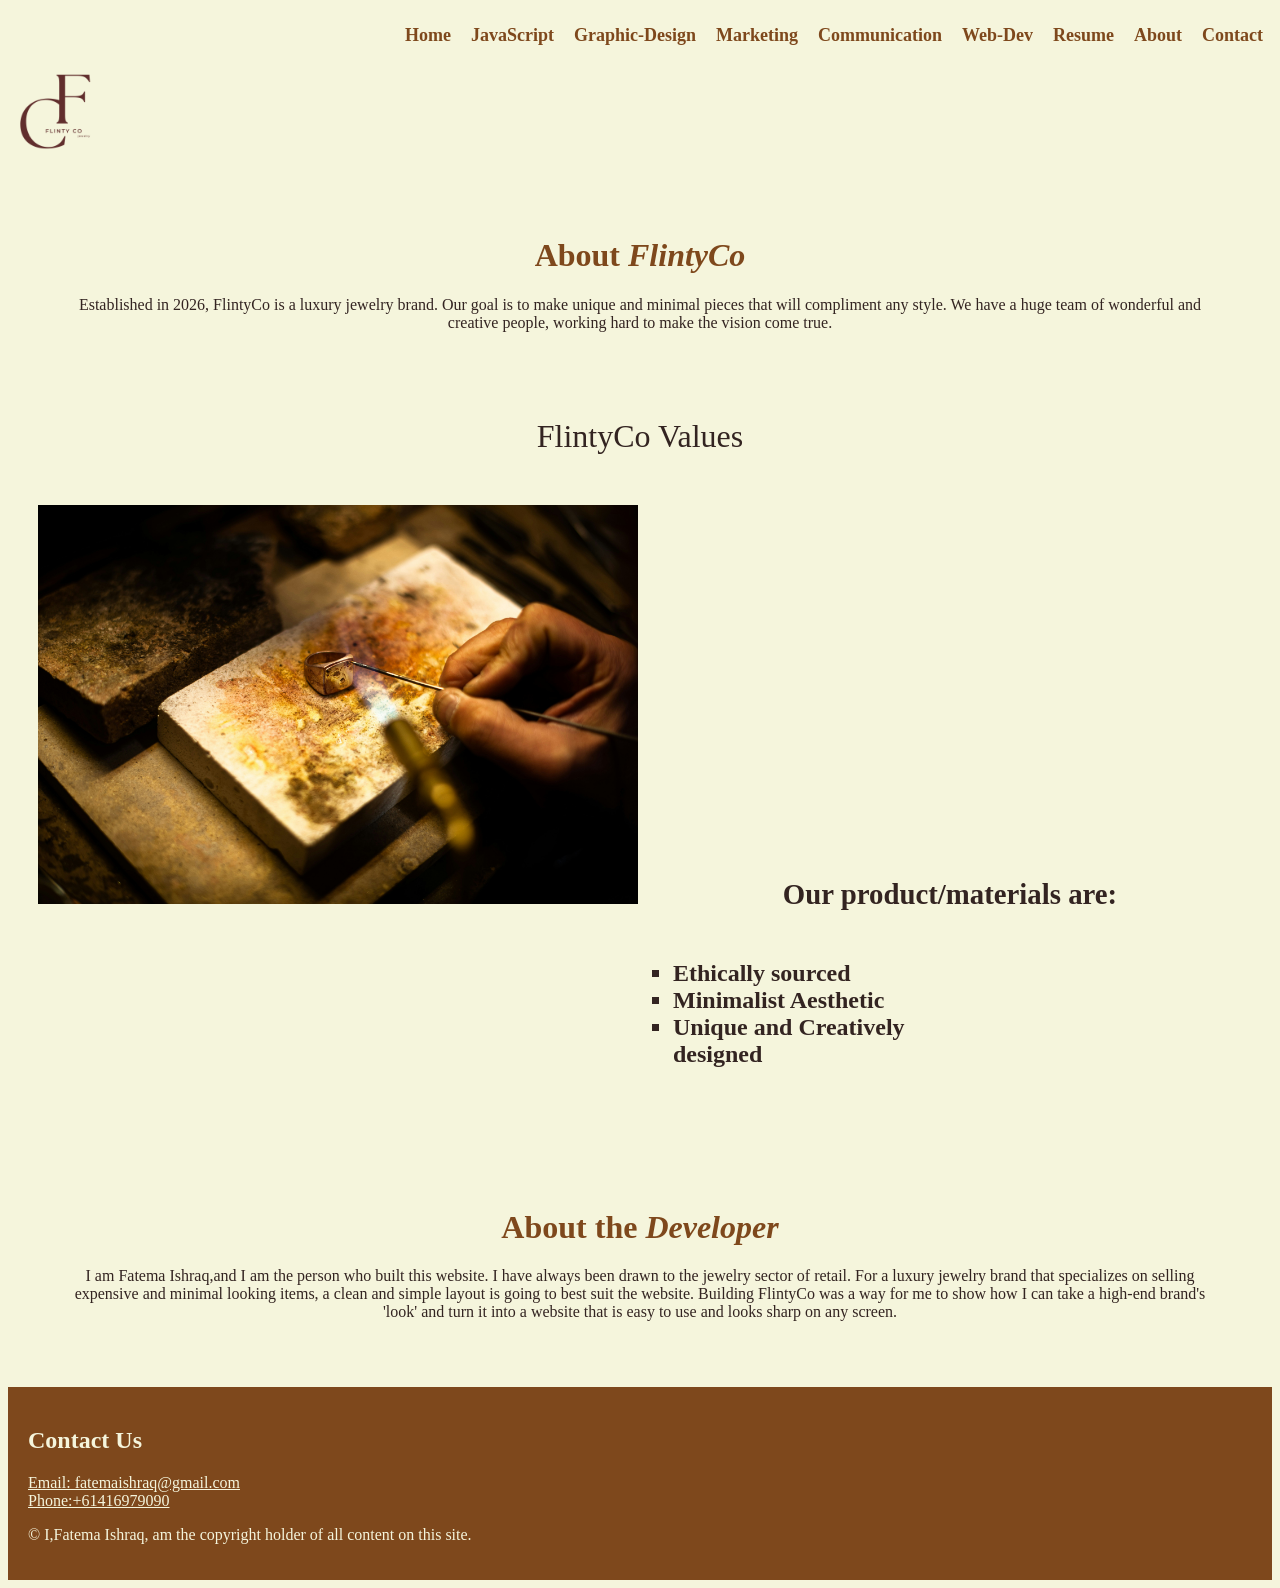
<file: fishraq_A4_about.html>
<!DOCTYPE html>
<html lang="en">
<head>
    <meta charset="UTF-8">
    <title>FlintyCo-About</title>
<!--This is the about page of the website. This page is about the website and developer(me). Name: Fatema Ishraq. Date: 14/05/2026-->
    <link rel="stylesheet" href="CSS/portfolio.css">
    <link rel="icon" href="Images/logo.png"><!--display logo with the title-->

</head>
<body>
    <header>
        <div class="navbar">
            <nav>
                <ul class="navlist">
                    <li><a href="#contact">Contact</a></li><!--navigates to the contact section in the footer(internal link)-->
                    <li><a href="fishraq_A4_about.html">About</a></li><!--navigates to the about page(external link)-->
                    <li><a href="fishraq_A4_resume.html">Resume</a></li><!--navigates to the resume page(external link)-->
                    <li><a href="fishraq_A4_web_skills.html">Web-Dev</a></li>
                    <li><a href="skill_communication.html">Communication</a></li>
                    <li><a href="skill_marketing.html">Marketing</a></li>
                    <li><a href="skill_design.html">Graphic-Design</a></li>
                    <li><a href="javascriptpage.html">JavaScript</a></li>
                    <li><a href="index.html">Home</a></li><!--navigates to homepage(same page)-->
                </ul>
            </nav>
        </div><br><br><br>
        <a href="index.html" class="logo">
            <img src="Images/logo.png" alt="Company logo" width="100"><!--to add the logo on the page-->
        </a>
    </header>
    <main>
        <div class="about_p">
            <h1> About <i>FlintyCo</i></h1>
            <p>Established in 2026, FlintyCo is a luxury jewelry brand. Our goal is to make unique and minimal pieces that will compliment any style. We have a huge team of wonderful and creative people, working hard to make the vision come true. </p>
        </div>
        <div class="table"><!--Used div as table to display picture and text side by side-->
            <div class="caption">FlintyCo Values</div>
            <div class="row">
                <span><img src="Images/lucio-patone-xzGEHoZXcaQ-unsplash.jpg" alt="Jewelry making process" width="600"></span>
                <div class="about_li"><!--ordered and unordered list for the html requirements-->
                    <h2>Our product/materials are:</h2>
                        <ul>
                            <li>Ethically sourced</li>
                            <li>Minimalist Aesthetic</li>
                            <li>Unique and Creatively designed</li>
                        </ul>
                </div>
            </div>
        </div>
        <div class="about_p">
            <h1> About the <i>Developer</i></h1>
            <p>I am Fatema Ishraq,and I am the person who built this website. I have always been drawn to the jewelry sector of retail. For a luxury jewelry brand that specializes on selling expensive and minimal looking items, a clean and simple layout is going to best suit the website. Building FlintyCo was a way for me to show how I can take a high-end brand's 'look' and turn it into a website that is easy to use and looks sharp on any screen.</p>
        </div>
    </main>
    <footer id="contact"><!--id selector, used in nav section to navigate back to the footer-->
        <h2>Contact Us</h2>
        <a href="mailto:fatemaishraq@gmail.com">Email: fatemaishraq@gmail.com</a><br><!--mailto: for email link-->
        <a href="tel:+61416979090">Phone:+61416979090</a><!--tel: for phone link-->
        <p>&copy; I,Fatema Ishraq, am the copyright holder of all content on this site.</p><!--character reference &copy for copyright symbol-->
    </footer>
</body>
</html>
</file>
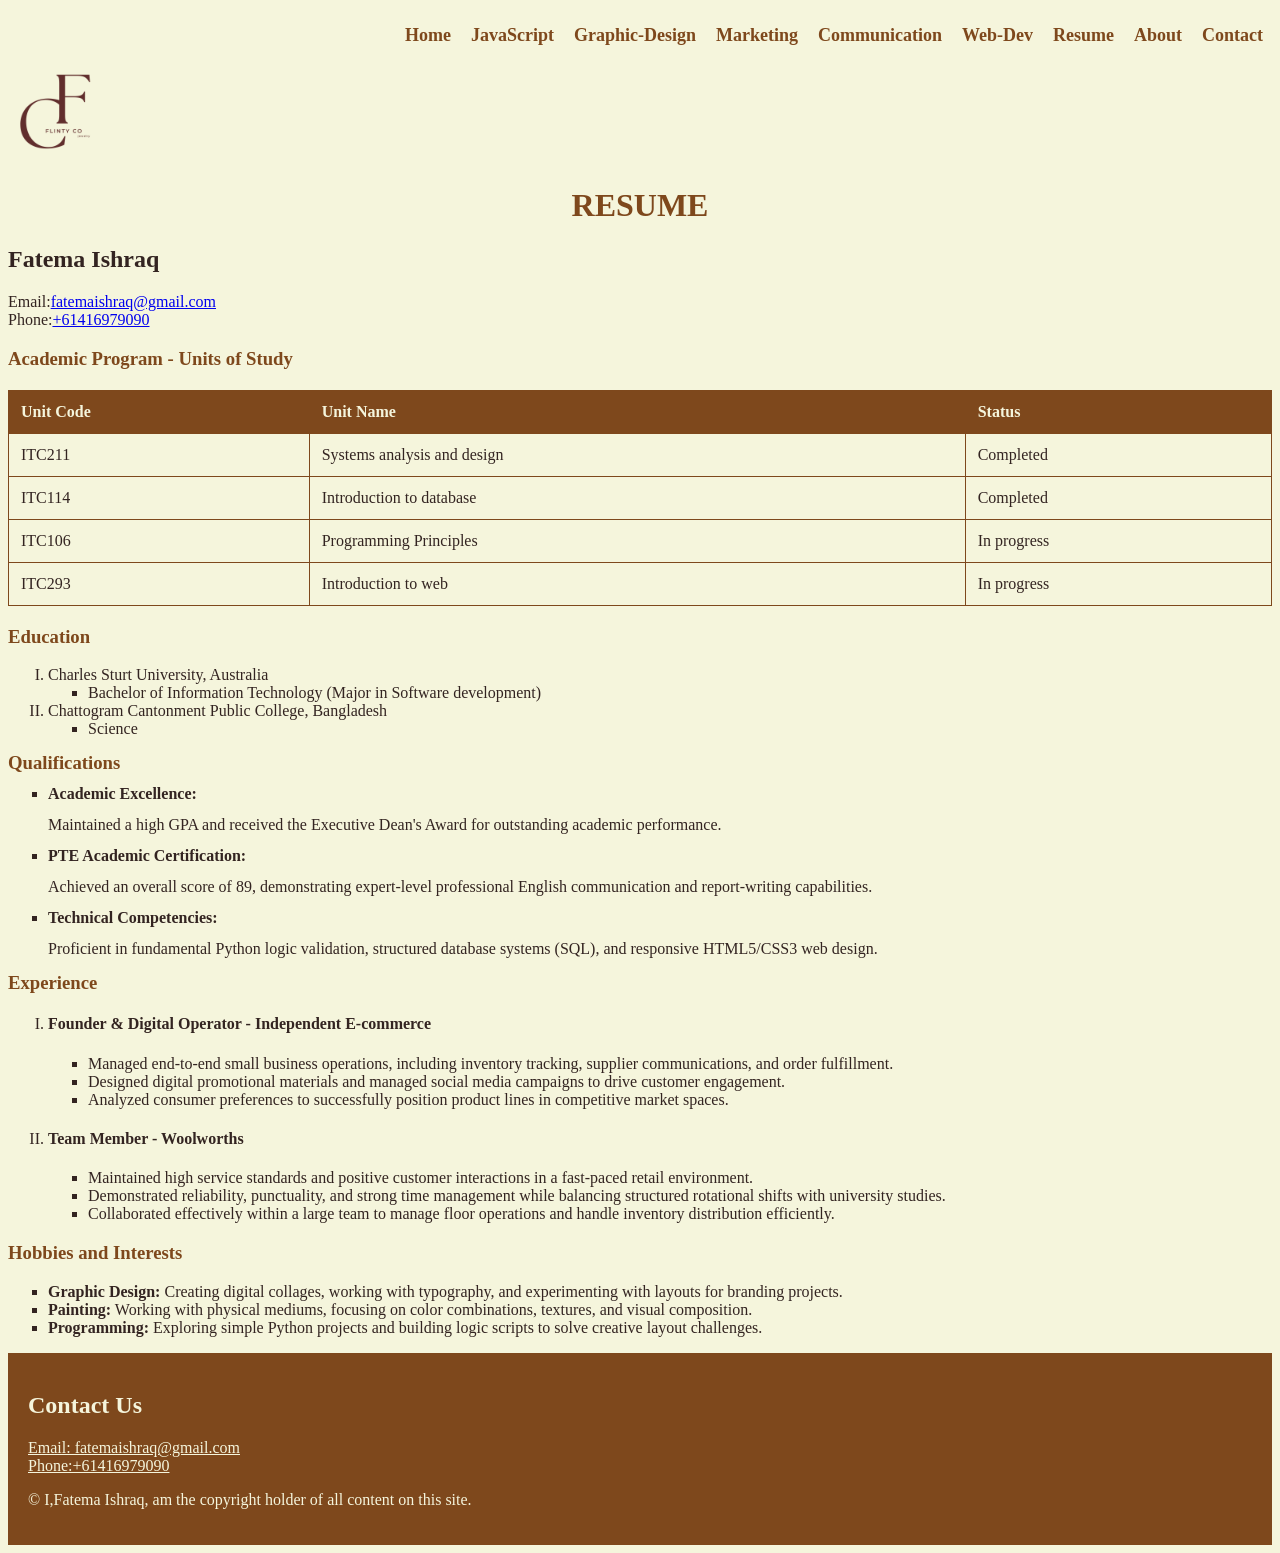
<file: fishraq_A4_resume.html>
<!DOCTYPE html>
<html lang="en">
<head>
    <meta charset="UTF-8">
    <title>FlintyCo-Resume</title>
    <link rel="stylesheet" href="CSS/portfolio.css">
    <link rel="icon" href="Images/logo.png"><!--display logo with the title-->
<!--This is the resume page of the website. This page contains my resume. Name: Fatema Ishraq. Date: 14/05/2026-->
</head>
<body>
    <header>
        <div class="navbar">
            <nav>
                <ul class="navlist">
                    <li><a href="#contact">Contact</a></li><!--navigates to the contact section in the footer(internal link)-->
                    <li><a href="fishraq_A4_about.html">About</a></li><!--navigates to the about page(external link)-->
                    <li><a href="fishraq_A4_resume.html">Resume</a></li><!--navigates to the resume page(external link)-->
                    <li><a href="fishraq_A4_web_skills.html">Web-Dev</a></li>
                    <li><a href="skill_communication.html">Communication</a></li>
                    <li><a href="skill_marketing.html">Marketing</a></li>
                    <li><a href="skill_design.html">Graphic-Design</a></li>
                    <li><a href="javascriptpage.html">JavaScript</a></li>
                    <li><a href="index.html">Home</a></li><!--navigates to homepage(same page)-->
                </ul>
            </nav>
        </div><br><br><br>
        <a href="index.html" class="logo">
            <img src="Images/logo.png" alt="Company logo" width="100"><!--to add the logo on the page-->
        </a>
    </header>
    <main>
        <h1>RESUME</h1>
        <section class="resume_h">
            <h2>Fatema Ishraq</h2> 
            <p>
                Email:<a href="mailto:fatemaishraq@gmail.com">fatemaishraq@gmail.com</a><br>
                Phone:<a href="tel:+61416979090">+61416979090</a>
            </p><!--email and phone link using mailto: and tel:-->
        </section>

        <section>
            <h3>Academic Program - Units of Study</h3>
            <table class="resumetable"><!--resume page containing table of academic unit completed and in progress-->
                <thead>
                    <tr>
                        <th>Unit Code</th>
                        <th>Unit Name</th>
                        <th>Status</th>
                    </tr>
                </thead>
                <tr>
                    <td>ITC211</td>
                    <td>Systems analysis and design</td>
                    <td>Completed</td>
                </tr>
                <tr>
                    <td>ITC114</td>
                    <td>Introduction to database</td>
                    <td>Completed</td>
                </tr>
                <tr>
                    <td>ITC106</td>
                    <td>Programming Principles</td>
                    <td>In progress</td>
                </tr>
                <tr>
                    <td>ITC293</td>
                    <td>Introduction to web</td>
                    <td>In progress</td>
                </tr>
            </table>
        </section>
        <section>
            <h3>Education</h3>
            <ol>
                <li>Charles Sturt University, Australia 
                    <ul>
                        <li>Bachelor of Information Technology (Major in Software development)</li>
                    </ul>
                </li>
                <li>Chattogram Cantonment Public College, Bangladesh
                    <ul>
                        <li>Science</li>
                    </ul>
                </li>   
            </ol>
        </section>
        <!--List of qualifications-->
        <section class="resume_qualifications">
            <h3>Qualifications</h3>
            <ul>
                <li><h4>Academic Excellence:</h4> 
                    <p>Maintained a high GPA and received the Executive Dean's Award for outstanding academic performance.</p>
                </li>
                <li>
                    <h4>PTE Academic Certification:</h4> 
                    <p>Achieved an overall score of 89, demonstrating expert-level professional English communication and report-writing capabilities.</p>
                </li>
                <li>
                    <h4>Technical Competencies:</h4> 
                    <p>Proficient in fundamental Python logic validation, structured database systems (SQL), and responsive HTML5/CSS3 web design.</p>
                </li>
            </ul>
        </section>
        <!--List of experiences-->
        <section class="resume_experience">
            <h3>Experience</h3>
            <ol>
                <li>
                    <h4>Founder & Digital Operator - Independent E-commerce</h4>
                    <ul>
                        <li>Managed end-to-end small business operations, including inventory tracking, supplier communications, and order fulfillment.</li>
                        <li>Designed digital promotional materials and managed social media campaigns to drive customer engagement.</li>
                        <li>Analyzed consumer preferences to successfully position product lines in competitive market spaces.</li>
                    </ul>
                </li>
                <li>
                    <h4>Team Member - Woolworths</h4>
                    <ul>
                        <li>Maintained high service standards and positive customer interactions in a fast-paced retail environment.</li>
                        <li>Demonstrated reliability, punctuality, and strong time management while balancing structured rotational shifts with university studies.</li>
                        <li>Collaborated effectively within a large team to manage floor operations and handle inventory distribution efficiently.</li>
                    </ul>
                </li>
            </ol>
        </section>
        <!--List of hobbies-->
        <section class="resume_hobbies">
            <h3>Hobbies and Interests</h3>
            <ul>
                <li><strong>Graphic Design:</strong> Creating digital collages, working with typography, and experimenting with layouts for branding projects.</li>
                <li><strong>Painting:</strong> Working with physical mediums, focusing on color combinations, textures, and visual composition.</li>
                <li><strong>Programming:</strong> Exploring simple Python projects and building logic scripts to solve creative layout challenges.</li>
            </ul>
        </section>
    </main>
    <footer id="contact"><!--id selector, used in nav section to navigate back to the footer-->
        <h2>Contact Us</h2>
        <a href="mailto:fatemaishraq@gmail.com">Email: fatemaishraq@gmail.com</a><br><!--mailto: for email link-->
        <a href="tel:+61416979090">Phone:+61416979090</a><!--tel: for phone link-->
        <p>&copy; I,Fatema Ishraq, am the copyright holder of all content on this site.</p><!--character reference &copy for copyright symbol-->
    </footer>
</body>
</html>
</file>
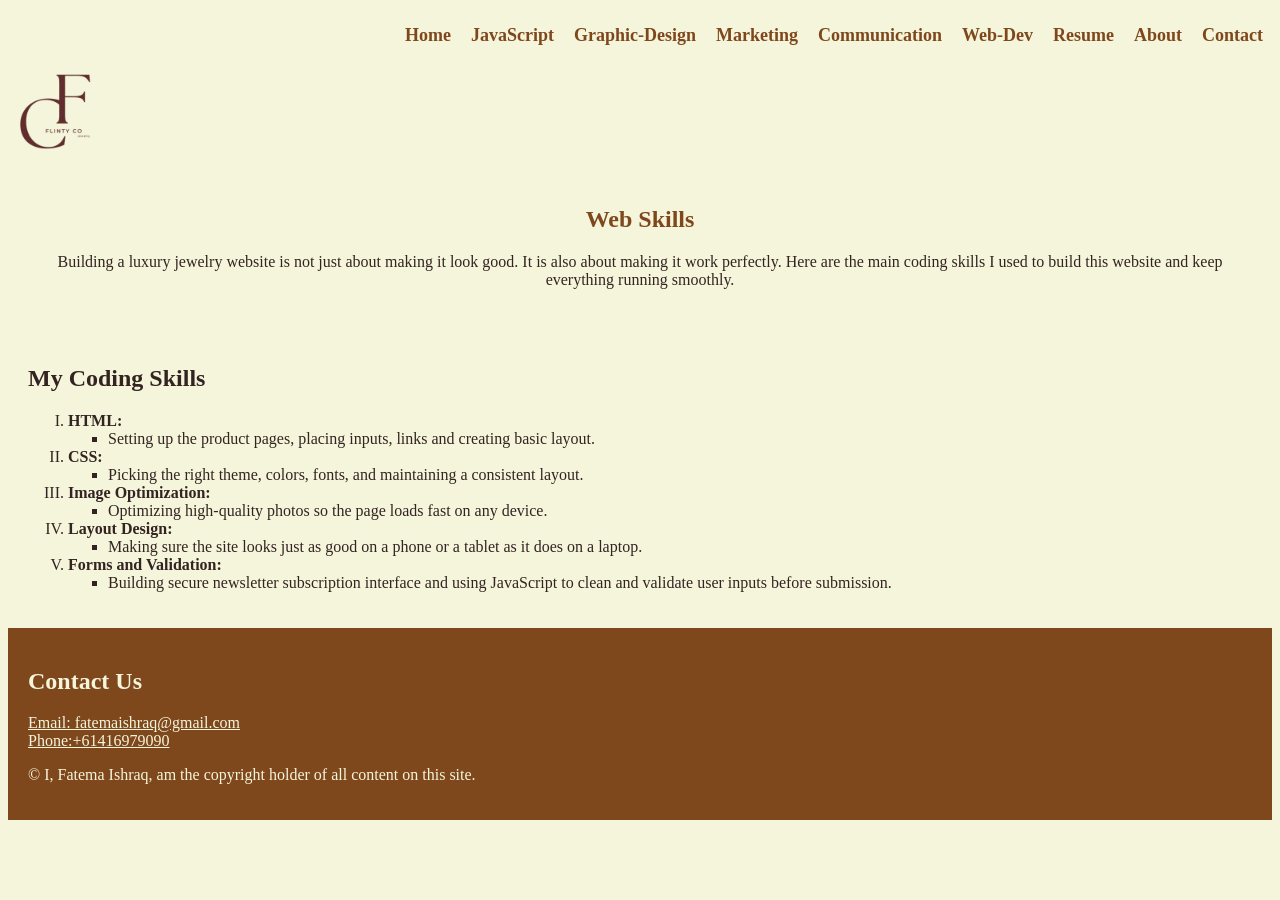
<file: fishraq_A4_web_skills.html>
<!DOCTYPE html>
<html lang="en">
<head>
<!--This is the web skills page of the website. This page contains my web skills. Name: Fatema Ishraq. Date: 14/05/2026-->
    <meta charset="UTF-8">
    <title>FlintyCo-WebSkills</title>
    <link rel="stylesheet" href="CSS/portfolio.css">
    <link rel="icon" href="Images/logo.png"><!--display logo with the title-->
</head>
    
<body>
    <header>
        <div class="navbar">
            <nav>
                <ul class="navlist">
                    <li><a href="#contact">Contact</a></li>
                    <li><a href="fishraq_A4_about.html">About</a></li>
                    <li><a href="fishraq_A4_resume.html">Resume</a></li>
                    <li><a href="fishraq_A4_web_skills.html">Web-Dev</a></li>
                    <li><a href="skill_communication.html">Communication</a></li>
                    <li><a href="skill_marketing.html">Marketing</a></li>
                    <li><a href="skill_design.html">Graphic-Design</a></li>
                    <li><a href="javascriptpage.html">JavaScript</a></li>
                    <li><a href="index.html">Home</a></li>
                </ul>
            </nav>
        </div><br><br><br>
        <a href="index.html" class="logo">
            <img src="Images/logo.png" alt="Company logo" width="100">
        </a>
    </header>
    
    <main>
        <section class="skill_p">
            <h1>Web Skills</h1>
            <p>Building a luxury jewelry website is not just about making it look good. It is also about making it work perfectly. Here are the main coding skills I used to build this website and keep everything running smoothly.</p>
        </section>

        <section class="skill_l">
            <h2>My Coding Skills</h2>
            <ol>
                <li><b>HTML:</b>
                    <ul>
                        <li>Setting up the product pages, placing inputs, links and creating basic layout.</li>
                    </ul>
                </li>
                <li><b>CSS:</b>
                    <ul>
                        <li>Picking the right theme, colors, fonts, and maintaining a consistent layout.</li>
                    </ul>
                </li>
                <li><b>Image Optimization:</b>
                    <ul>
                        <li>Optimizing high-quality photos so the page loads fast on any device.</li>
                    </ul>
                </li>
                <li><b>Layout Design:</b>
                    <ul>
                        <li>Making sure the site looks just as good on a phone or a tablet as it does on a laptop.</li>
                    </ul>
                </li>
                <li><b>Forms and Validation:</b>
                    <ul>
                        <li>Building secure newsletter subscription interface and using JavaScript to clean and validate user inputs before submission.</li>
                    </ul>
                </li>
            </ol>
        </section>
    </main>

    <footer id="contact">
        <h2>Contact Us</h2>
        <a href="mailto:fatemaishraq@gmail.com">Email: fatemaishraq@gmail.com</a><br>
        <a href="tel:+61416979090">Phone:+61416979090</a>
        <p>&copy; I, Fatema Ishraq, am the copyright holder of all content on this site.</p>
    </footer>
</body>
</file>
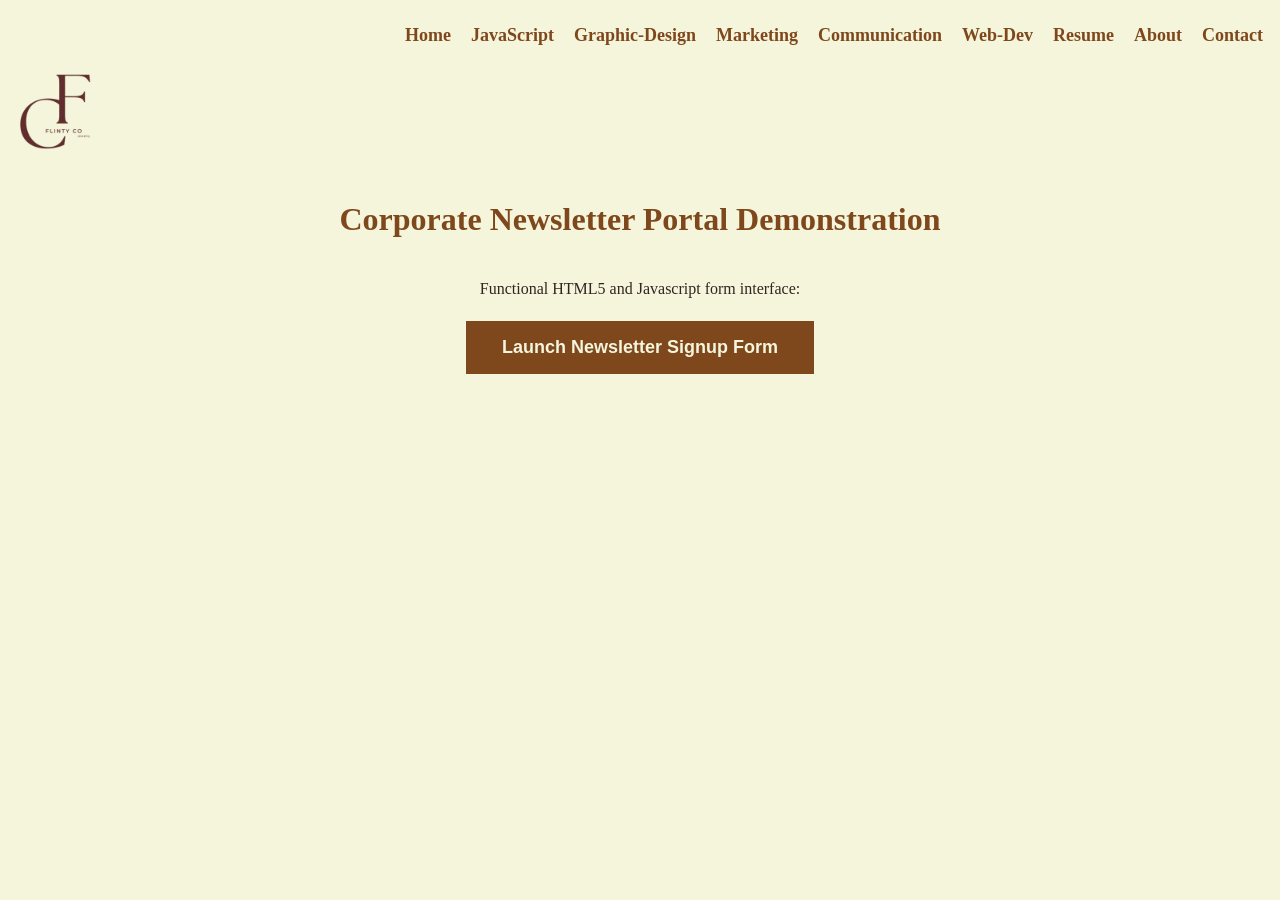
<file: javascriptpage.html>
<!DOCTYPE html>
<html lang="en">
<head>
    <meta charset="UTF-8">
    <title>FlintyCo - JavaScript</title>
    <link rel="icon" href="Images/logo.png">
    <link rel="stylesheet" href="CSS/portfolio.css">
</head>
<body>
    <header>
        <div class="navbar">
            <nav>
                <ul class="navlist">
                    <li><a href="#contact">Contact</a></li><!--navigates to the contact section in the footer(internal link)-->
                    <li><a href="fishraq_A3_about.html">About</a></li><!--navigates to the about page(external link)-->
                    <li><a href="fishraq_A3_resume.html">Resume</a></li><!--navigates to the resume page(external link)-->
                    <li><a href="fishraq_A3_web_skills.html">Web-Dev</a></li>
                    <li><a href="skill_communication.html">Communication</a></li>
                    <li><a href="skill_marketing.html">Marketing</a></li>
                    <li><a href="skill_design.html">Graphic-Design</a></li>
                    <li><a href="javascriptpage.html">JavaScript</a></li>
                    <li><a href="index.html">Home</a></li><!--navigates to homepage(same page)-->
                </ul>
            </nav>
        </div><br><br><br>
        <a href="index.html" class="logo">
            <img src="Images/logo.png" alt="Company logo" width="100"><!--to add the logo on the page-->
        </a>
    </header>
    <main>
        <div class="javascript_form">
            <h1>Corporate Newsletter Portal Demonstration</h1>
            <p>Functional HTML5 and Javascript form interface:</p>
            <!--Create button to launch the form-->
            <button type="button" id="launchFormBtn" class="portal_btn">
                Launch Newsletter Signup Form
            </button>
        </div>
    </main>
    <!--When user clicks the button, opens form in a new tab-->
    <script>
        launchButton = document.getElementById('launchFormBtn');
        launchButton.onclick = function() {
            window.open('newsletter.html', '_blank');
        };
    </script>
</body>
</html>
</file>
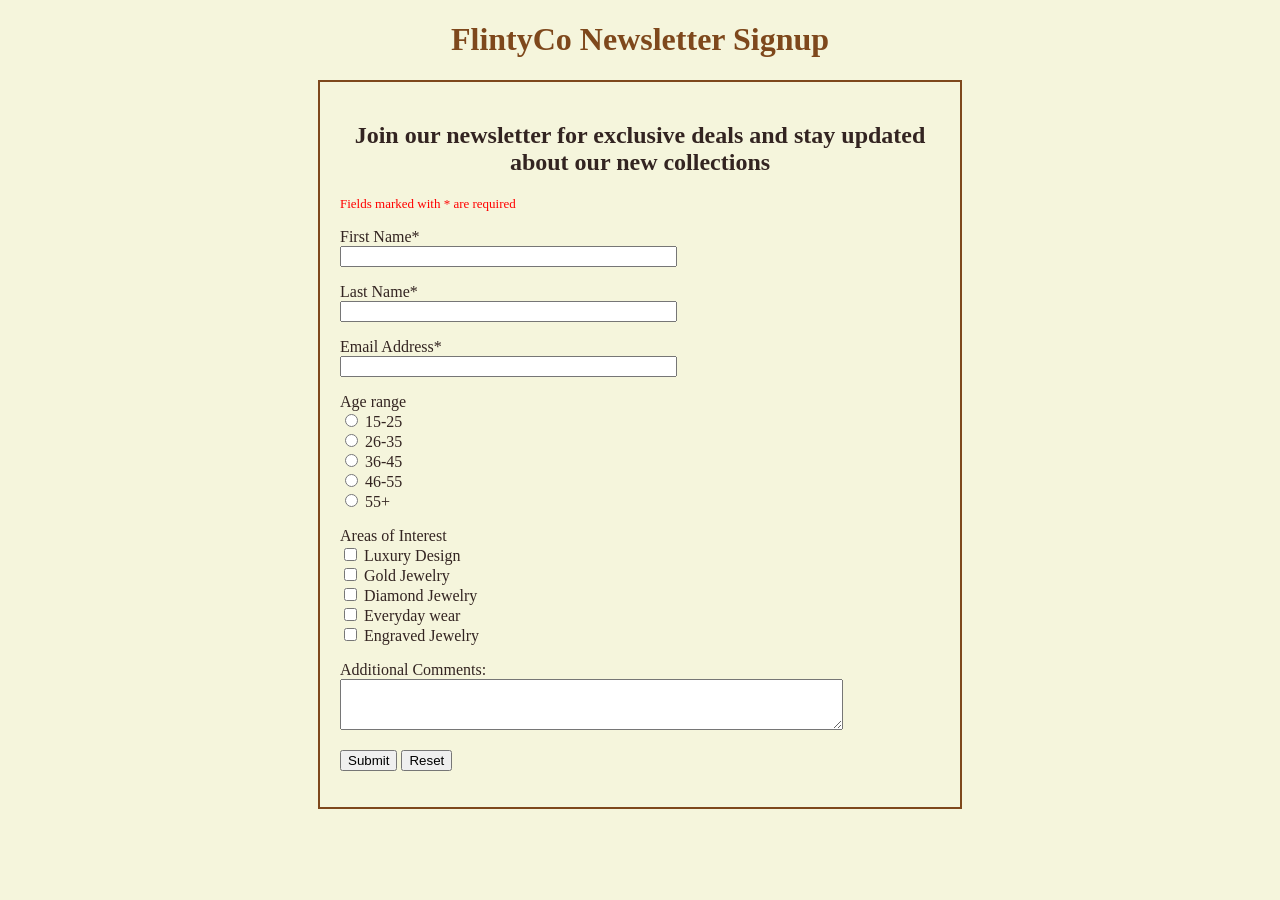
<file: newsletter.html>
<!DOCTYPE html>
<html lang="en">
<head>
    <meta charset="UTF-8">
    <title>FlintyCo - Newsletter Signup</title>
    <link rel="icon" href="Images/logo.png">
    <link rel="stylesheet" href="CSS/portfolio.css">
</head>
<body onload="alert('Welcome to the FlintyCo Ltd. - Newsletter Signup')">
    <header class="form_header">
        <h1>FlintyCo Newsletter Signup</h1>
    </header>
    <main class="form_wrapper">   
        <h2 class="form_welcome">Join our newsletter for exclusive deals and stay updated about our new collections</h2> 
        <p class="required_text">Fields marked with * are required</p>
        <form action="https://httpbin.org/post" method="post" onsubmit="return validateForm()">  <!--When user clicks submit, posts the form output in httpbin.org-->
            <p>
                <label for="firstName">First Name*</label><br>
                <input type="text" id="firstName" name="firstName" maxlength="60" size="40"><!--Input for first name-->
            </p>
            <p>
                <label for="lastName">Last Name*</label><br>
                <input type="text" id="lastName" name="lastName" maxlength="60" size="40"><!--Input for last name-->
            </p>
            <p>
                <label for="email">Email Address*</label><br>
                <input type="email" id="email" name="email" maxlength="60" size="40"><!--Input for email-->
            </p>
            <!--Radio selection input-->
            <p>
                <label>Age range</label><br>
                <input type="radio" name="age" value="15-25"> 15-25<br>
                <input type="radio" name="age" value="26-35"> 26-35<br>
                <input type="radio" name="age" value="36-45"> 36-45<br>
                <input type="radio" name="age" value="46-55"> 46-55<br>
                <input type="radio" name="age" value="55+"> 55+
            </p>
            <!--checkbox selection input-->
            <p>
                <label>Areas of Interest</label><br>
                <input type="checkbox" name="service" value="Luxury"> Luxury Design<br>
                <input type="checkbox" name="service" value="Gold"> Gold Jewelry<br>
                <input type="checkbox" name="service" value="Diamond"> Diamond Jewelry<br>
                <input type="checkbox" name="service" value="Everyday"> Everyday wear<br>
                <input type="checkbox" name="service" value="Engraved"> Engraved Jewelry<br>
            </p>
            <!--Input for comments-->
            <p>
                <label for="comments">Additional Comments:</label><br>
                <textarea id="comments" name="comments" cols="60" rows="3"></textarea>
            </p>
            <!--buttons-->
            <p>
                <button type="submit">Submit</button><!--Submits the form-->
                <button type="reset">Reset</button><!--Resets all the fields, makes them empty-->
            </p>
        </form>
    </main>
    <script>
        function validateForm() {
            first = document.getElementById('firstName').value.trim();
            last = document.getElementById('lastName').value.trim();
            email = document.getElementById('email').value.trim();
            if (first === "" || last === "") {
                alert("Error: First Name and Last Name must not be left blank.");
                return false; /*Blocks form submission if names are empty*/
            }
            if (email === "") {
                alert("Error: You must enter a valid email address to join our newsletter.");
                return false; /*Blocks form submission if there is no email*/
            }
            if (/\d/.test(first) || /\d/.test(last)) {
                alert("Error: Names cannot contain numbers.");
                return false; /*Blocks form submission if a number is typed*/
            }
            return true; 
            }
    </script>
</body>
</html>
</file>
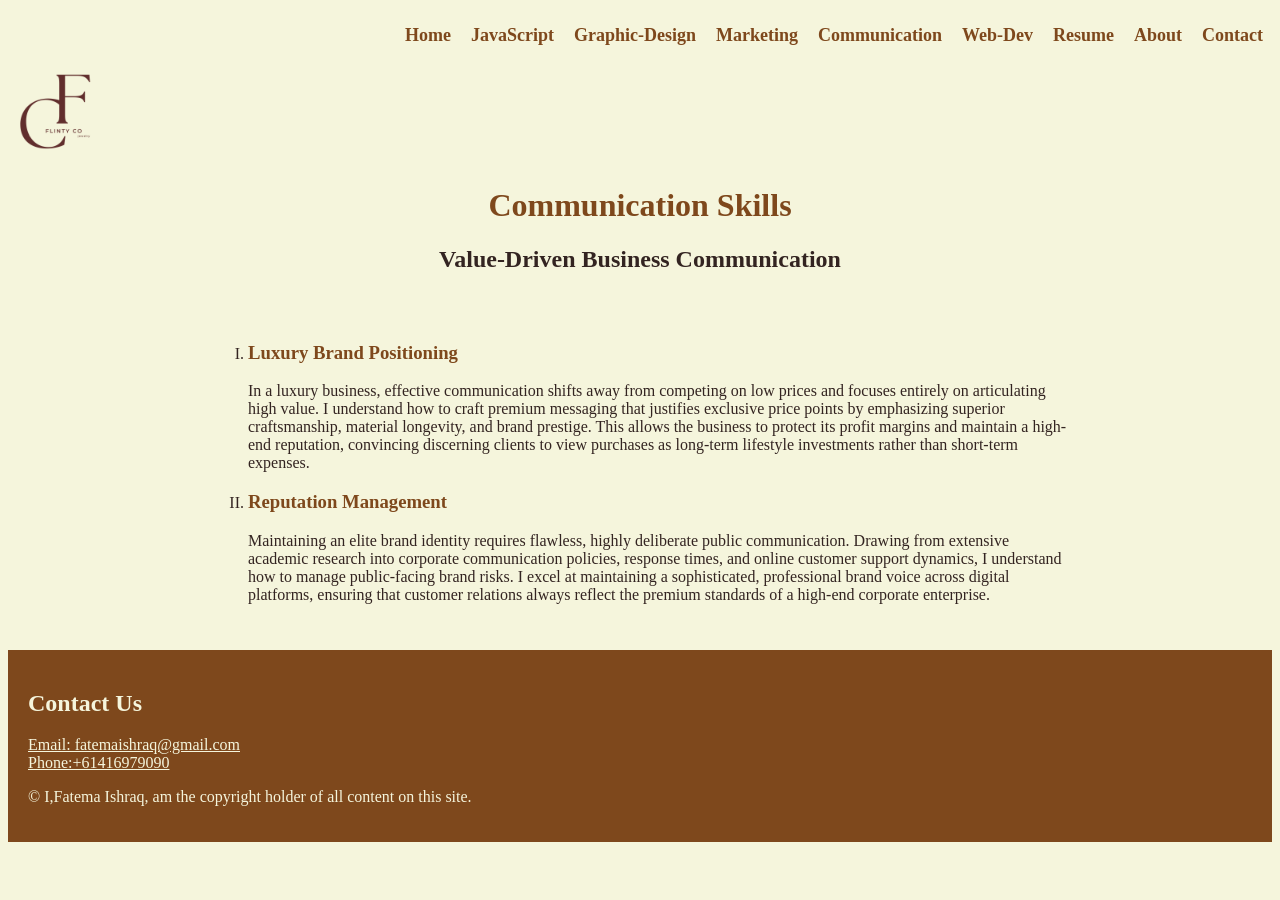
<file: skill_communication.html>
<!DOCTYPE html>
<html lang="en">
<head>
    <meta charset="UTF-8">
    <title>FlintyCo - Communication Skills</title>
    <link rel="icon" href="Images/logo.png">
    <link rel="stylesheet" href="CSS/portfolio.css">
</head>
<body>
    <header>
        <div class="navbar">
            <nav>
                <ul class="navlist">
                    <li><a href="#contact">Contact</a></li><!--navigates to the contact section in the footer(internal link)-->
                    <li><a href="fishraq_A4_about.html">About</a></li><!--navigates to the about page(external link)-->
                    <li><a href="fishraq_A4_resume.html">Resume</a></li><!--navigates to the resume page(external link)-->
                    <li><a href="fishraq_A4_web_skills.html">Web-Dev</a></li>
                    <li><a href="skill_communication.html">Communication</a></li>
                    <li><a href="skill_marketing.html">Marketing</a></li>
                    <li><a href="skill_design.html">Graphic-Design</a></li>
                    <li><a href="javascriptpage.html">JavaScript</a></li>
                    <li><a href="index.html">Home</a></li><!--navigates to homepage(same page)-->
                </ul>
            </nav>
        </div><br><br><br>
        <a href="index.html" class="logo">
            <img src="Images/logo.png" alt="Company logo" width="100"><!--to add the logo on the page-->
        </a>
    </header>
    <main>
        <h1>Communication Skills</h1>
        <section class="comm_skills"> <!--Details of communication skill with experience and through academic research-->
            <h2>Value-Driven Business Communication</h2>
            <div class="comm_list">
                <ol><!--using ordered list to demonstrate-->
                <li>
                    <h3>Luxury Brand Positioning</h3>
                    <p>
                        In a luxury business, effective communication shifts away from competing on low prices and focuses entirely on articulating high value. I understand how to craft premium messaging that justifies exclusive price points by emphasizing superior craftsmanship, material longevity, and brand prestige. This allows the business to protect its profit margins and maintain a high-end reputation, convincing discerning clients to view purchases as long-term lifestyle investments rather than short-term expenses.
                    </p>
                </li>
                <li>
                    <h3>Reputation Management</h3>
                    <p>
                        Maintaining an elite brand identity requires flawless, highly deliberate public communication. Drawing from extensive academic research into corporate communication policies, response times, and online customer support dynamics, I understand how to manage public-facing brand risks. I excel at maintaining a sophisticated, professional brand voice across digital platforms, ensuring that customer relations always reflect the premium standards of a high-end corporate enterprise.
                    </p>
                </li>
                </ol>
            </div>
        </section>
    </main>
    <footer id="contact"><!--id selector, used in nav section to navigate back to the footer-->
        <h2>Contact Us</h2>
        <a href="mailto:fatemaishraq@gmail.com">Email: fatemaishraq@gmail.com</a><br><!--mailto: for email link-->
        <a href="tel:+61416979090">Phone:+61416979090</a><!--tel: for phone link-->
        <p>&copy; I,Fatema Ishraq, am the copyright holder of all content on this site.</p><!--character reference &copy for copyright symbol-->
    </footer>
</body>
</html>
</file>
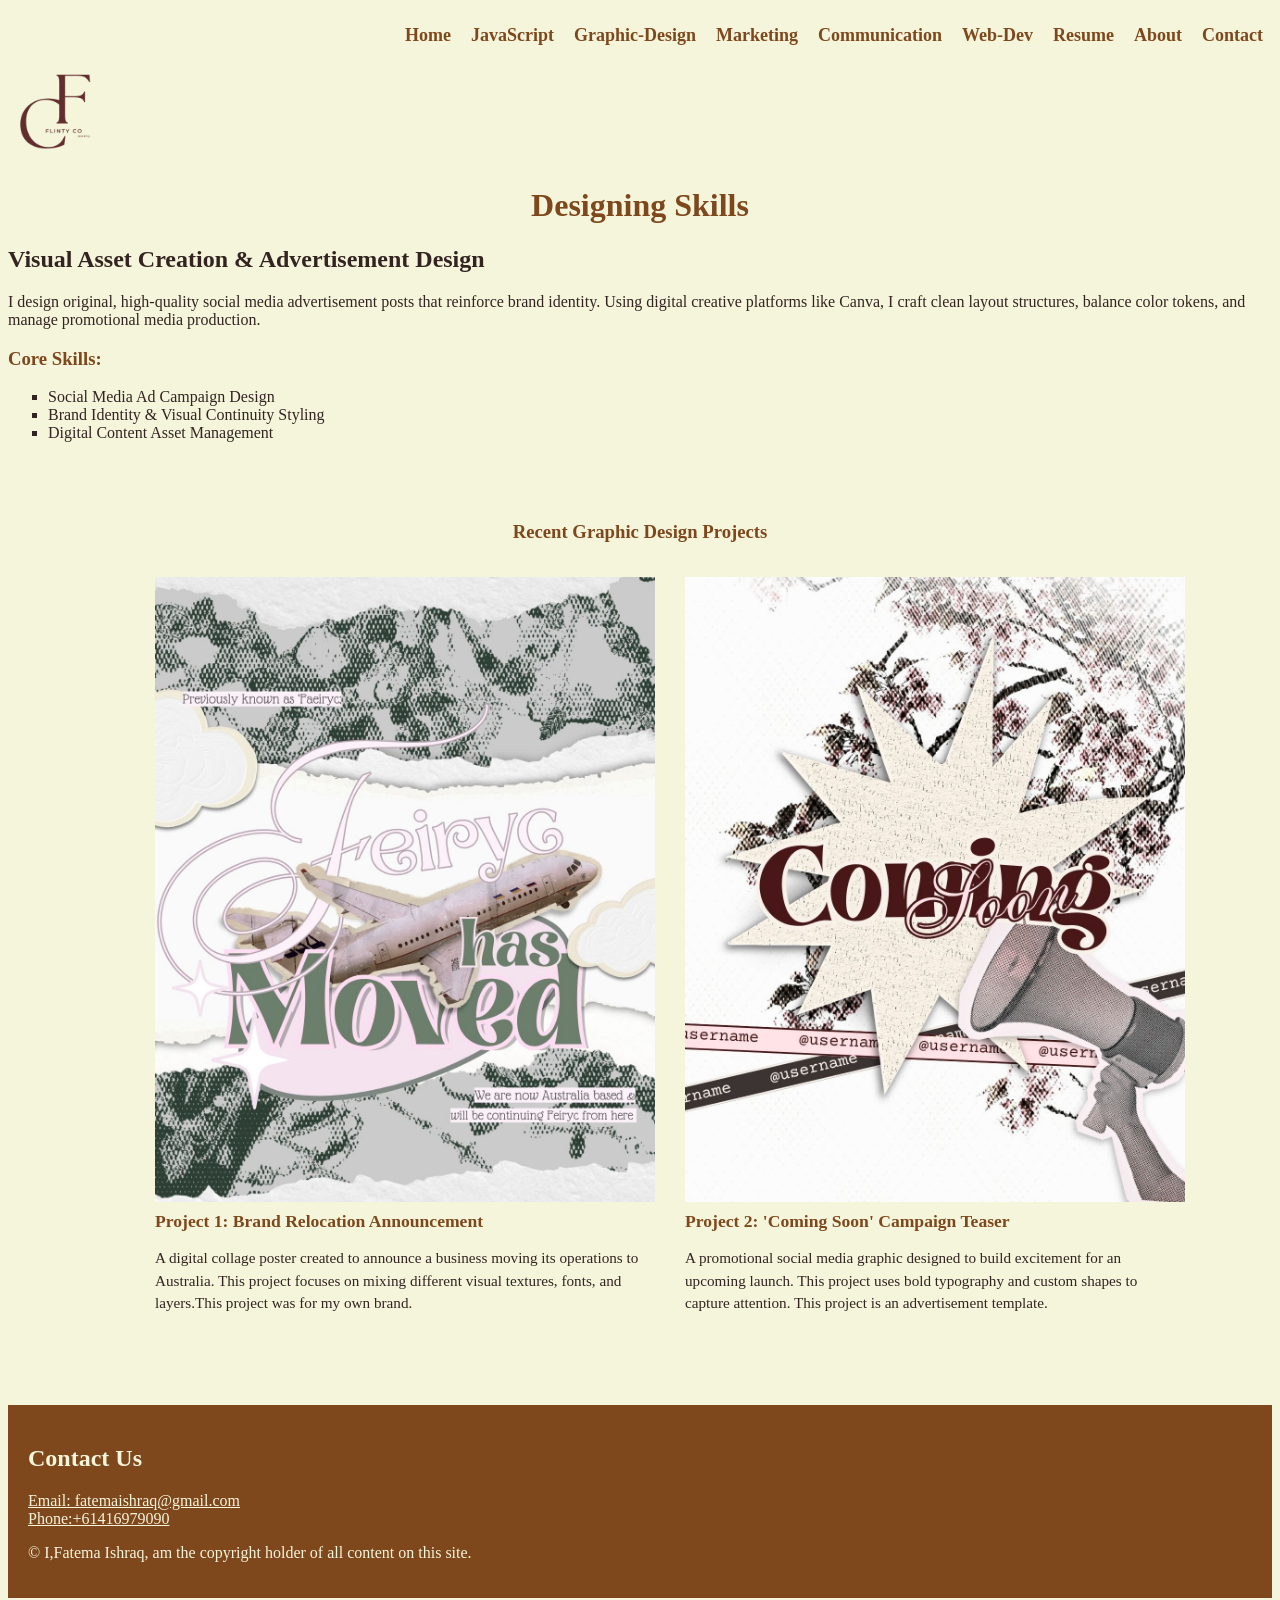
<file: skill_design.html>
<!DOCTYPE html>
<html lang="en">
<head>
    <meta charset="UTF-8">
    <title>FlintyCo - Graphic Design Skills</title>
    <link rel="icon" href="Images/logo.png">
    <link rel="stylesheet" href="CSS/portfolio.css">
</head>
<body>
    <header>
        <div class="navbar">
            <nav>
                <ul class="navlist">
                    <li><a href="#contact">Contact</a></li><!--navigates to the contact section in the footer(internal link)-->
                    <li><a href="fishraq_A4_about.html">About</a></li><!--navigates to the about page(external link)-->
                    <li><a href="fishraq_A4_resume.html">Resume</a></li><!--navigates to the resume page(external link)-->
                    <li><a href="fishraq_A4_web_skills.html">Web-Dev</a></li>
                    <li><a href="skill_communication.html">Communication</a></li>
                    <li><a href="skill_marketing.html">Marketing</a></li>
                    <li><a href="skill_design.html">Graphic-Design</a></li>
                    <li><a href="javascriptpage.html">JavaScript</a></li>
                    <li><a href="index.html">Home</a></li><!--navigates to homepage(same page)-->
                </ul>
            </nav>
        </div><br><br><br>
        <a href="index.html" class="logo">
            <img src="Images/logo.png" alt="Company logo" width="100"><!--to add the logo on the page-->
        </a>
    </header>
    <main>
        <h1>Designing Skills</h1>
        <div class="design_skill">
            <h2>Visual Asset Creation & Advertisement Design</h2>
            <p>I design original, high-quality social media advertisement posts that reinforce brand identity. Using digital creative platforms like Canva, I craft clean layout structures, balance color tokens, and manage promotional media production.</p>
            
            <h3>Core Skills:</h3>
            <ul>
                <li>Social Media Ad Campaign Design</li>
                <li>Brand Identity & Visual Continuity Styling</li>
                <li>Digital Content Asset Management</li>
            </ul>
        </div>
    </main>
    <section class="design_portfolio">
        <h3>Recent Graphic Design Projects</h3>
        <!--Showcase of projects side by side using table-->
        <table class="design_table">
            <tr>
                <td class="gallery_column">
                    <img src="Images/Feiryc.jpg" alt="Brand Relocation Graphic" class="portfolio-image" width="500">
                    <h4>Project 1: Brand Relocation Announcement</h4>
                    <p>A digital collage poster created to announce a business moving its operations to Australia. This project focuses on mixing different visual textures, fonts, and layers.This project was for my own brand. </p>
                </td>
                
                <td class="gallery_column">
                    <img src="Images/Teaser-page-01.jpg" alt="Teaser Graphic" class="portfolio-image" width="500">
                    <h4>Project 2: 'Coming Soon' Campaign Teaser</h4>
                    <p>A promotional social media graphic designed to build excitement for an upcoming launch. This project uses bold typography and custom shapes to capture attention. This project is an advertisement template.</p>
                </td>
            </tr>
        </table>
    </section>
    <footer id="contact"><!--id selector, used in nav section to navigate back to the footer-->
        <h2>Contact Us</h2>
        <a href="mailto:fatemaishraq@gmail.com">Email: fatemaishraq@gmail.com</a><br><!--mailto: for email link-->
        <a href="tel:+61416979090">Phone:+61416979090</a><!--tel: for phone link-->
        <p>&copy; I,Fatema Ishraq, am the copyright holder of all content on this site.</p><!--character reference &copy for copyright symbol-->
    </footer>
</body>
</html>
</file>
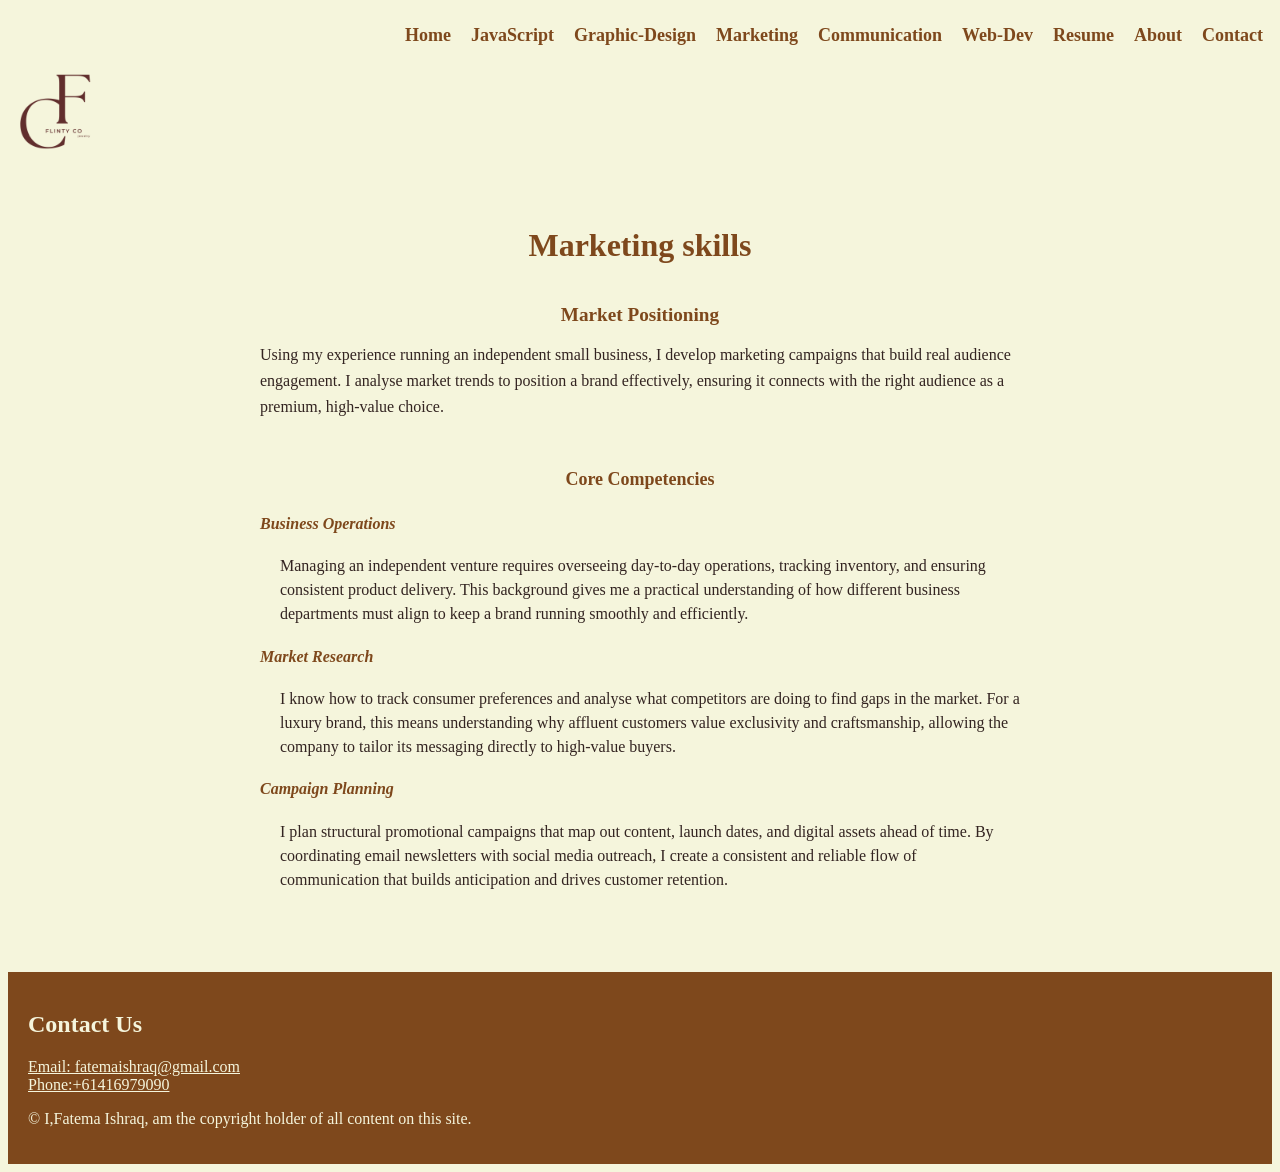
<file: skill_marketing.html>
<!DOCTYPE html>
<html lang="en">
<head>
    <meta charset="UTF-8">
    <title>FlintyCo - Marketing Skills</title>
    <link rel="icon" href="Images/logo.png">
    <link rel="stylesheet" href="CSS/portfolio.css">
</head>
<body>
    <header>
        <div class="navbar">
            <nav>
                <ul class="navlist">
                    <li><a href="#contact">Contact</a></li><!--navigates to the contact section in the footer(internal link)-->
                    <li><a href="fishraq_A4_about.html">About</a></li><!--navigates to the about page(external link)-->
                    <li><a href="fishraq_A4_resume.html">Resume</a></li><!--navigates to the resume page(external link)-->
                    <li><a href="fishraq_A4_web_skills.html">Web-Dev</a></li>
                    <li><a href="skill_communication.html">Communication</a></li>
                    <li><a href="skill_marketing.html">Marketing</a></li>
                    <li><a href="skill_design.html">Graphic-Design</a></li>
                    <li><a href="javascriptpage.html">JavaScript</a></li>
                    <li><a href="index.html">Home</a></li><!--navigates to homepage(same page)-->
                </ul>
            </nav>
        </div><br><br><br>
        <a href="index.html" class="logo">
            <img src="Images/logo.png" alt="Company logo" width="100"><!--to add the logo on the page-->
        </a>
    </header>
    <main class="marketing_skill"> 
        <h1>Marketing skills</h1>
        <section class="marketing">
            <h2>Market Positioning</h2>
            <p class="marketing_intro">
                Using my experience running an independent small business, I develop marketing campaigns that build real audience engagement. I analyse market trends to position a brand effectively, ensuring it connects with the right audience as a premium, high-value choice.
            </p>
            <h3>Core Competencies</h3> 
            <div class="marketing_details">
                <div class="competency_item">
                    <h4>Business Operations</h4>
                    <p>Managing an independent venture requires overseeing day-to-day operations, tracking inventory, and ensuring consistent product delivery. This background gives me a practical understanding of how different business departments must align to keep a brand running smoothly and efficiently.</p>
                    <h4>Market Research</h4>
                    <p>I know how to track consumer preferences and analyse what competitors are doing to find gaps in the market. For a luxury brand, this means understanding why affluent customers value exclusivity and craftsmanship, allowing the company to tailor its messaging directly to high-value buyers.</p>
                    <h4>Campaign Planning</h4>
                    <p>I plan structural promotional campaigns that map out content, launch dates, and digital assets ahead of time. By coordinating email newsletters with social media outreach, I create a consistent and reliable flow of communication that builds anticipation and drives customer retention.</p>
                </div>
            </div>
        </section>
    </main>
    <footer id="contact"><!--id selector, used in nav section to navigate back to the footer-->
        <h2>Contact Us</h2>
        <a href="mailto:fatemaishraq@gmail.com">Email: fatemaishraq@gmail.com</a><br><!--mailto: for email link-->
        <a href="tel:+61416979090">Phone:+61416979090</a><!--tel: for phone link-->
        <p>&copy; I,Fatema Ishraq, am the copyright holder of all content on this site.</p><!--character reference &copy for copyright symbol-->
    </footer>
</body>
</html>
</file>
<file: CSS/portfolio.css>
/*this is the external css file for portfolio website*/

/*Page layout CSS*/
body{
    background-color:beige;/*makes the whole background change color*/
    color:#332421;/*makes all the text change color*/
    font-family:Cambria, Cochin, Georgia, Times, 'Times New Roman', serif/*font with at least 4 typefaces*/
}
h1,h3{
    color:#7E481C;/*changes every h1,h3 color*/
}
h1{
    font-weight: bold;
    text-align: center;
}


/*Navigation bar CSS*/

.navbar{ /*to ensure every page has same identical navigation bar in fixed position even when user scrolls down*/
    background-color: beige;
    position:fixed;
    top: 0;
    text-align: right;
    width: 100%;
}

.navlist {
    list-style-type: none;
    margin: 0;
    padding: 0;
    overflow: hidden;
    background-color:beige;
}
.navlist li {
  float: right;
}

.navlist li a {
  display: block;
  color:#7E481C;
  font-weight: bold;
  text-align: center;
  padding: 10px;
  text-decoration: none;
}
nav{
    text-align: right;/*nav links appear on the right side*/
    font-weight: bold;
    padding: 15px;
    word-spacing: 20px;
}
nav a{
    text-decoration: none;/*removes text decoration*/
    color:#7E481C;
    font-size: large;
}

/*Homepage CSS*/

.picturebox div{
    text-align: right;
}

.picturebox{ /*homapage picture and text container styling*/
    background-color: #7E481C;
    color: beige;
    padding: 40px;    
}
.home_p{
        text-align: center;
        font-size: large;
        padding: 30px;
}
.table{
    display:table;/*displays div as table*/
    padding:20px;
}
.caption{
    display:table-caption;/*displays div as caption*/
    font-size: xx-large;
    text-align: center;
    padding: 20px;
}
.row{display:table-row}/*displays div as rows of the table*/
.row > *{
    display:table-cell;/*displays content as table cells under row*/
    text-align: center;
}
.listcap{ /*list caption text of index.html*/
    text-align: center;
    font-weight: normal;
    color:beige
}
.captionbox{
    background-color: #7E481C;
}
ol{
    text-align: left;
    font-weight: normal;   
}

.row ul{
    text-align: left;
    font-weight: bold;
    font-size: x-large;
    width: 41%;
    padding: 25px;
}
div>span{
    padding:10px
}
span>button{
    font-size: large;
    color:#7E481C;
    font-weight: bold;
    padding: 10px;
}

/*Web skills CSS*/

.skill_p{
    text-align: center;
    padding: 20px;
}
.skill_l{
    padding: 20px;
}

/*About page CSS*/

.about_p{
    text-align: center;/*paragraph center alignment*/
    padding: 30px;
    margin: 20px;
}
.about_li{
    font-size: larger;
    width: 50%;
} 

/*Resume page CSS*/

.resumetable {
    width: 100%; /* table fills the width of the page */
    border-collapse: collapse; 
    margin: 20px 0;
}

.resumetable th, .resumetable td {
    border: 1px solid #7E481C; /* creates borders */
    padding: 12px;  /* Space inside cells */
    text-align: left;
}

.resumetable th {
    background-color: #7E481C; 
    color: beige;              
}
ul{
    list-style: square;/*turns bullet points into square*/
}
ol{
    list-style: upper-roman;/*turns decimals into roman numerals*/
}
.resume_qualifications{
    line-height: 0.6;
}
/*footer CSS*/

footer{
    background-color: #7E481C;
    color: beige;
    padding: 20px;
}
footer a{
    text-decoration:underline;
    color: beige;
}

/*print CSS*/

@media print {
    /*remove the navigation bar*/
    nav {
        display: none !important; /*ensures the screen styles are overridden */
    }

    /*remove background colors and set text to black for ink efficiency*/
    body {
        background-color: white !important; /* makes background white */
        color: black !important;             /* Sets text to black*/
    }

    /*Increase font size*/
    p, li, td, th {
        font-size: 14pt !important; /* Points (pt) are the standard unit for physical printing */
    }

    /*clear specific colors to black*/
    h1, h2, h3, a, p{
        color: black !important;
    }

    /*hide buttons */
    button {
        display: none;
    }
}

/*Newsletter Form CSS*/

.form_header {
    text-align:center;
}
.form_welcome{
    text-align:center;
}
.form_wrapper {
    max-width: 600px;
    margin: 20px auto;
    padding: 20px;
    background-color: beige;
    border: 2px solid #7E481C;
}

.required_text {
    color: red;
    font-size: small;
}
.age, .interest{
    font-weight: bold;
}

/*Design Skills CSS */

.design_portfolio {
    max-width: 1000px;
    margin: 40px auto;
    padding: 20px;
    text-align: center;
}

.design_portfolio h2 {
    color: #7E481C;
    margin-bottom: 25px;
}

.design_table {
    width: 100%;
    border-collapse: collapse; /* Clears default browser table margins */
    border: none;
}

.gallery_column {
    width: 50%; /* Cuts screen area cleanly in half */
    padding: 15px;
    vertical-align: top; /* Keeps texts perfectly level across columns */
    text-align: left;
}

.portfolio_image {
    width: 100%;
    max-width: 420px; /* Safeguards image boundaries on large displays */
    height: auto;
    border: 1px solid #7E481C;
    display: block;
    margin-bottom: 15px;
}

.gallery_column h4 {
    margin: 5px 0;
    color: #7E481C;
    font-size: 1.1em;
}

.gallery_column p {
    font-size: 0.95em;
    line-height: 1.5;
    color: #332421;
}

/*Javascript page CSS */

.portal_btn{
    background-color: #7E481C; /*Changes the box color*/
    color: beige;            
    padding: 16px 36px;        /*Makes the button bigger*/
    font-size:large;         
    font-weight: bold;        
    border: none;              /*Removes the default browser border*/
}

/*Communication skills CSS */

.comm_skills{
    text-align: center;
}
.comm_list{
    padding:30px;
    padding-left: 200px;
    padding-right: 200px;
}

/*Marketing skills CSS */

.marketing_skill{
    max-width: 800px; 
    margin: 20px auto; 
    padding: 20px; 
}
.marketing{
    max-width: 800px;
    margin: 40px auto;
    padding: 0 20px;
}

.marketing h2 {
    color: #7E481C; 
    font-size: larger;
    margin-bottom: 15px;
    text-align: center;
}

.marketing_intro {
    font-size: medium;
    line-height: 1.6;
    color: #332421; 
}

.marketing h3 {
    font-size: large;
    margin-bottom: 25px;
    margin-top: 50px;
    text-align: center;
}

.competency_item h4 {
    color: #7E481C;
    font-size: medium;
    font-style: italic;
}

.competency_item p {
    line-height: 1.5;
    margin-left: 20px;
}
.javascript_form{
    text-align: center;
    line-height: 2;
}
</file>
